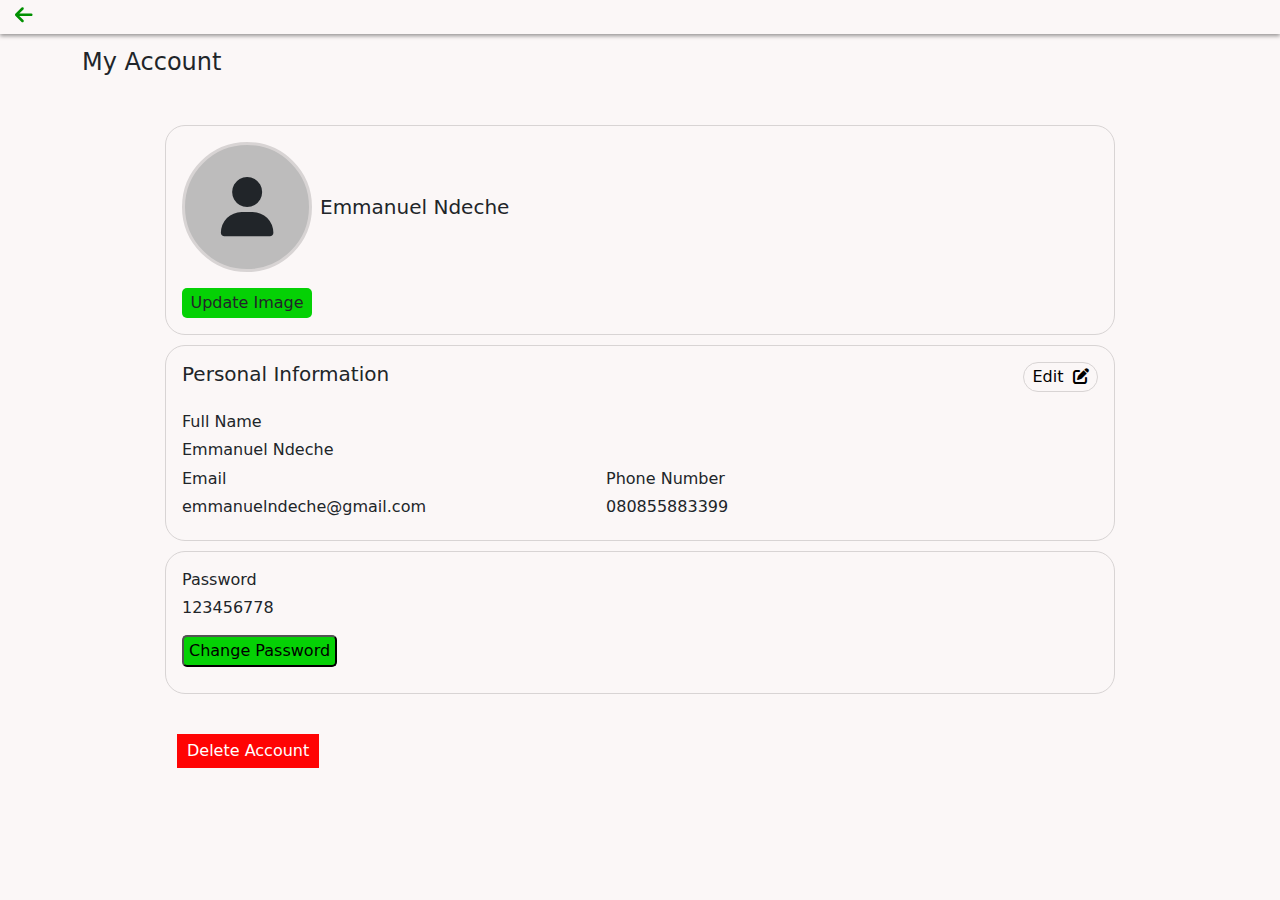
<file: account_page.html>
<!DOCTYPE html>
<html lang="en">
<head>
    <meta charset="UTF-8">
    <meta name="viewport" content="width=device-width, initial-scale=1.0">
    <title>Account</title>
    <!--<link rel="stylesheet" href="./asset/bootstrap-5.0.2/dist/css/bootstrap.css">-->
    <link rel="stylesheet" href="https://cdn.jsdelivr.net/npm/bootstrap@5.3.3/dist/css/bootstrap.min.css">
    <!--<link rel="stylesheet" href="./asset/fonts/css/all.min.css">-->
    <link rel="stylesheet" href="https://cdnjs.cloudflare.com/ajax/libs/font-awesome/6.6.0/css/all.min.css">
    <style>
        * {
            padding: 0;
            margin: 0;
            box-sizing: border-box;
        }
        body {
            background-color: rgb(251, 247, 247);
        }
        .account-nav {
            position: fixed;
            width: 100%;
            background-color: rgb(251, 247, 247);
            padding: 5px 0 5px 15px;
            box-shadow: 0 2px 4px rgb(0, 0, 0, .4);
        }
        .exit-acct {
            font-size: 20px;
            color: rgb(1, 144, 1);
            transition: transform 0.2s;
        }
        .exit-acct:hover {
            transform: translateX(-5px);
        }
        .icon {
            font-size: 60px;
            background-color: rgb(189, 188, 188);
            width: 130px;
            height: 130px;
            line-height: 100px;
            display: flex;
            justify-content: center;
            align-items: center;
            border-radius: 50%;
            border: 3px solid rgb(216, 212, 212);
            overflow: hidden;
        }
        .icon img {
            width: 100%;
            height: 100%;
            border-radius: 50%;
            object-fit: cover;
        }
        .edit {
            height: 30px;
            width: 75px;
            border-radius: 15px;
            border: 1px solid rgb(216, 212, 212);
            background-color: transparent;
        }
        .column {
            border: 1px solid rgb(216, 212, 212);
            border-radius: 20px;
            margin-bottom: 10px;
        }
        .update-img {
            background-color: rgb(5, 209, 5);
            padding: 3px 0;
            border-radius: 5px;
            font-weight: bol;
            display: block;
            width: 130px;
            text-align: center;
            cursor: pointer;
            transition: all 0.2s;
        }
        .update-img:hover {
            background-color: rgb(7, 235, 7);
        }
        .input-file {
            display: none;
        }
        .content {
            margin-top: -10px;
        }
        .gap {
            gap: 180px;
        }
        .password {
            background-color: rgb(5, 209, 5);
            padding: 2px 5px;
            margin: 10px 0;
            border-radius: 5px;
            transition: all 0.2s;
        }
        .password:hover {
            background-color: rgb(7, 235, 7);
        }
        .delete {
            background-color: rgb(255, 4, 4);
            border: none;
            margin: 30px 0;
            padding: 5px 10px;
            color: white;
        }

        /* Personal Information */
        .cover {
            position: absolute;
            top: 0;
            bottom: 0;
            left: 0;
            right: 0;
            height: 143vh;
            background-color: rgba(0, 0, 0, 0.5);
            display: flex;
            justify-content: center;
            align-items: center;
        }
        .display-pi {
            display: none;
        }
        .cover .form-container {
            width: 50%;
            background-color: white;
            padding: 15px;
            border-radius: 10px;
        }
        .form-control:focus {
            box-shadow: none;
            border: 1px solid rgb(3, 197, 3);
        }
        .save-btn {
            padding: 2px 15px;
            border: none;
            background-color: rgb(3, 197, 3);
            color: white;
            border-radius: 5px;
            transition: all 0.2s;
        }
        .save-btn:hover {
            background-color: rgb(4, 212, 4)
        }
        .cancel-btn {
            border: none;
            background-color: transparent;
            color: rgb(1, 171, 1);
            padding: 5px;
        }

        /* Change Password */
        .change-pass {
            width: 35%;
            margin-bottom: 15px;
        }
        .save-password {
            background-color: rgb(5, 209, 5);
            padding: 2px 5px;
            margin: 15px 0;
            border-radius: 5px;
            transition: all 0.2s;
        }
        .save-password:hover {
            background-color: rgb(7, 235, 7);
        }
        .display-password {
            display: none;
        }
        .cancel-password {
            background-color: transparent;
            padding: 2px 5px;
            margin: 10px 0;
            border: none;
            color: rgb(1, 165, 1);
        }

        /* Delete Account */
        .delete-cover {
            position: absolute;
            top: 0;
            bottom: 0;
            left: 0;
            right: 0;
            height: 143vh;
            background-color: rgba(0, 0, 0, 0.5);
            display: flex;
            justify-content: center;
            align-items: flex-end;
        }
        .delete-form-container {
            width: 50%;
            background-color: white;
            padding: 15px;
            border-radius: 10px;
            text-align: center;
            margin-bottom: 100px;
        }
        .delete-btns {
            display: flex;
            justify-content: flex-end;
            margin-top: 50px;
            gap: 10px;
        }
        .delete-btns button {
            padding: 3px 25px;
            border-radius: 3px;
        }
        .no-delete {
            border: 2px solid rgb(3, 180, 3);
            background-color: transparent;
            color: rgb(3, 171, 3);
        }
        .yes-delete {
            background-color: red;
            color: white;
            border: none;
            transition: all 0.2s;
        }
        .yes-delete:hover {
            background-color: rgb(252, 69, 69);
        }
        .display-delete {
            display: none;
        }
        

        @media (max-width:768px) {
            .gap {
                flex-direction: column;
                gap: 5px;
            }
        }
        @media (max-width: 425px) {
            .icon {
                font-size: 50px;
                width: 100px;
                height: 100px;
            }
            .name {
                font-size: 15px;
            }
        }
        @media (max-width: 345px) {
            .icon {
                font-size: 40px;
                width: 90px;
                height: 90px;
            }
        }
        /* Edit Pi */
        @media (max-width: 614px) {
            .cover .form-container {
                width: 80%;
            }
            .pi-head {
                font-size: 17px;
            }
        }
    </style>
</head>
<body>
    <nav class="account-nav">
        <a href="./listing.html"><i class="fa fa-arrow-left exit-acct"></i></a>
    </nav>
    <div class="container pt-5">
        <h4 class="mb-5">My Account</h4>
        <div class="row pb-5">
            <div class="col-md-10 offset-md-1 p-3 column">
                <div class="d-flex align-items-center">
                    <div class="icon">
                        <i class="fa fa-user"></i>
                    </div>
                    <h5 class="ms-2 mt-2 name">Emmanuel Ndeche</h5>
                </div>
    
                <label for="input-file" class="update-img mt-3">Update Image</label>
                <input type="file" name="input-file" id="input-file" accept="image/*" class="input-file">
            </div>

            <div class="col-md-10 offset-md-1 p-3 column">
                <div class="d-flex justify-content-between">
                    <h5 class="mb-4">Personal Information</h5>
                    <button class="edit" id="edit-pi">Edit <i class="fa fa-edit ms-1"></i></button>
                </div>

                <p>Full Name</p>
                <h6 class="content">Emmanuel Ndeche</h6>

                <div class="d-flex gap">
                    <div>
                        <p>Email</p>
                        <h6 class="content">emmanuelndeche@gmail.com</h6>
                    </div>
                    <div>
                        <p>Phone Number</p>
                        <h6 class="content">080855883399</h6>
                    </div>
                </div>
            </div>

            <div class="col-md-10 offset-md-1 p-3 column">
                <div class="change-pas">
                    <p>Password</p>
                    <h6 class="content">123456778</h6>
                    <button class="password">Change Password</button>
                </div>

                <div class="form-group change-pass display-password">
                    <p>Change Password</p>
                    <label for="password">Enter New Password</label>
                    <input type="text" name="password" id="password" class="form-control">
                    <button class="cancel-password">Cancel</button>
                    <button class="save-password">Save Password</button>
                </div>
            </div>

            <div class="col-md-10 offset-md-1">
                <button class="delete">Delete Account</button></Account>
            </div>
            
        </div>
    </div>

    <!-- Edit personal information -->
     <div class="cover display-pi">
        <div class="form-container">
            <h5 class="mb-3 pi-head">Edit Your Personal Information</h5>
            <form action="" class="form-group">
                <div>
                    <label for="fullname">Edit Your Full Name</label>
                    <input type="text" name="fullname" id="fullname" class="form-control mb-2">
                    <label for="email">Edit Your Email</label>
                    <input type="email" name="email" id="email" class="form-control mb-2">
                    <label for="Phone">Edit Phone Number</label>
                    <input type="number" name="Phone" id="Phone" class="form-control mb-2">
                </div>
                <div class="btn-container d-flex justify-content-end gap-3 mt-3">
                    <button class="cancel-btn">Cancel</button>
                    <button class="save-btn">Save</button>
                </div>
            </form>
        </div>
     </div>

     <!-- Delete Account -->
     <div class="delete-cover display-delete">
        <div class="delete-form-container">
            <h5 class="mb-3">Are You Sure You Want To Delete Your account</h5>
            <div class="delete-btns">
                <button class="no-delete">No</button>
                <button class="yes-delete">Yes</button>
            </div>
        </div>
     </div>

     <!-- Change Password -->
     <!--<div class="cover display-pi">
        <div class="form-container">
            <h5 class="mb-3 pi-head">Edit Your Personal Information</h5>
            <form action="" class="form-group">
                <div>
                    <label for="fullname">Edit Your Full Name</label>
                    <input type="text" name="fullname" id="fullname" class="form-control mb-2">
        
                </div>
                <div class="btn-container d-flex justify-content-end gap-3 mt-3">
                    <button class="cancel-btn">Cancel</button>
                    <button class="save-btn">Save</button>
                </div>
            </form>
        </div>
     </div>-->

    <script>
        //Display profile picture
        let profilePics = document.querySelector('.icon');
        let inputFile = document.querySelector('.input-file');

        inputFile.addEventListener('change',(event) => {
           // profilePics.src = URL.createObjectURL(inputFile.files[0])
           let file = event.target.files[0];
           if (file) {

            let reader = new FileReader();
            reader.onload = function(e) {
                let profilePics = document.querySelector('.icon');
                profilePics.innerHTML = `<img src="${e.target.result}" alt="user icon">`;
            }
            reader.readAsDataURL(file);
           }
        })

        // Edit personal information
        let editPi = document.getElementById('edit-pi');
        editPi.addEventListener('click',()=> {
            let cover = document.querySelector('.cover');
            cover.classList.remove('display-pi');
        })
        document.querySelector('.cancel-btn').addEventListener('click',()=> {
            cover.classList.add('diplay-pi');
        });

        //Change Password
        document.querySelector('.password').addEventListener('click',()=> {
            let changePass = document.querySelector('.change-pass');
            let changePas = document.querySelector('.change-pas')
            changePass.classList.remove('display-password')
            changePas.classList.add('display-password')
        })
        document.querySelector('.cancel-password').addEventListener('click',()=> {
            let changePass = document.querySelector('.change-pass');
            let changePas = document.querySelector('.change-pas');
            changePas.classList.remove('display-password')
            changePass.classList.add('display-password')
        })

        //Delete Account
        document.querySelector('.delete').addEventListener('click',()=> {
            let deleteCover = document.querySelector('.delete-cover');
            deleteCover.classList.remove('display-delete')
        })
        document.querySelector('.no-delete').addEventListener('click',()=> {
            let deleteCover = document.querySelector('.delete-cover');
            deleteCover.classList.add('display-delete')
        })

    </script>
</body>
</html>
</file>
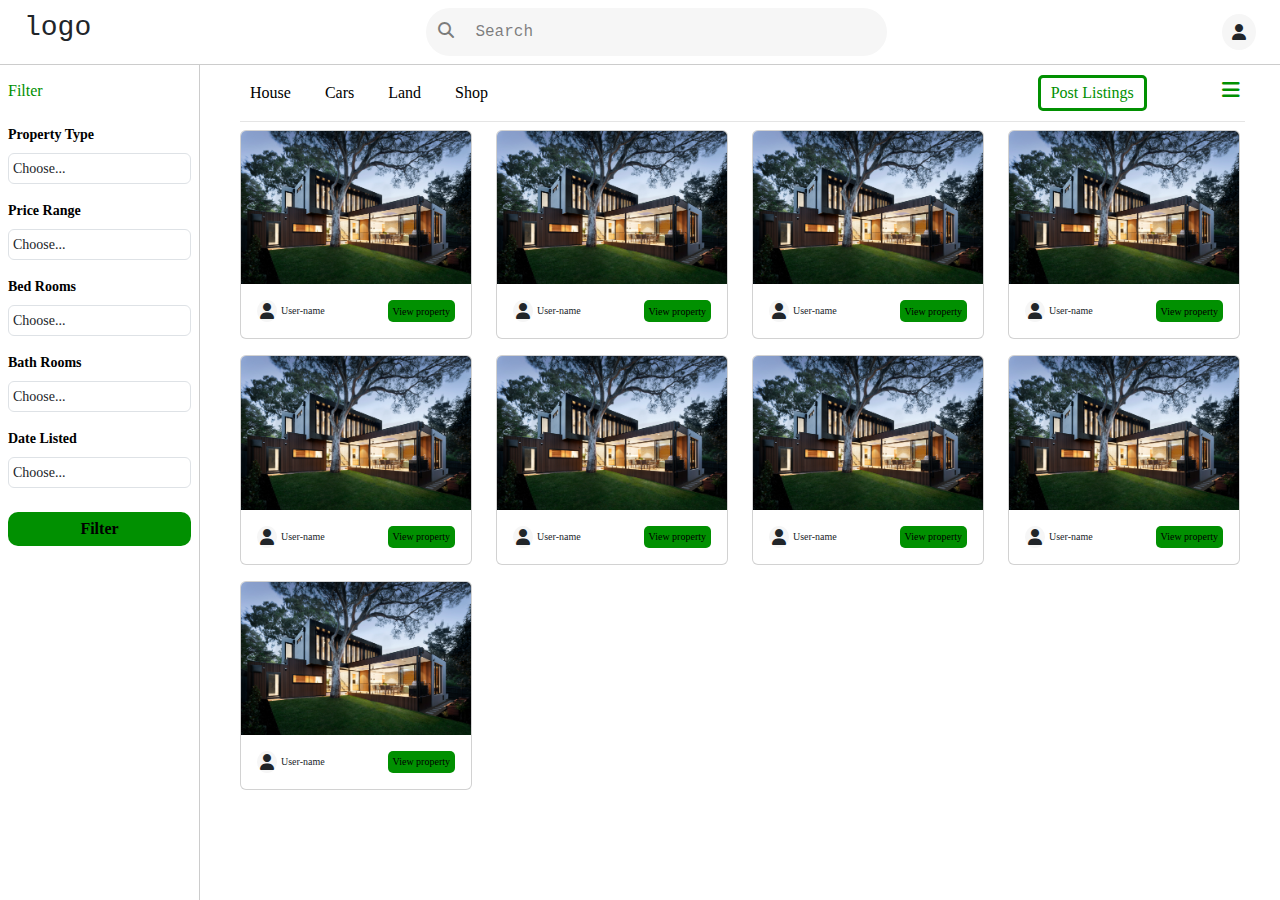
<file: listing.html>
<!DOCTYPE html>
<html lang="en">
<head>
    <meta charset="UTF-8">
    <meta http-equiv="X-UA-Compatible" content="IE=edge">
    <meta name="viewport" content="width=device-width, initial-scale=1.0">
    <title>Listing page</title>
    <!--<link rel="stylesheet" href="./asset/bootstrap-5.0.2/dist/css/bootstrap.min.css">-->
    <link rel="stylesheet" href="https://cdn.jsdelivr.net/npm/bootstrap@5.3.3/dist/css/bootstrap.min.css">
    <link rel="stylesheet" href="./asset/listing.css">
    <!--<link rel="stylesheet" href="./asset/fonts/css/all.min.css">-->
    <link rel="stylesheet" href="https://cdnjs.cloudflare.com/ajax/libs/font-awesome/6.6.0/css/all.min.css">
</head>
<body>
    <header>
        <nav class="px-4 py-2 d-flex justify-content-between align-items-center">
            <h3 class="logo">logo</h3>
            <form action="">
                <div class="search">
                    <i class="fa fa-search search-icon"></i>
                    <input class="search-input" type="search" name="search" placeholder="Search">
                </div>
            </form>
            <i class="fa fa-user nav-user-icon"></i>
        </nav>
    </header>
    <main>
        <!--Code for the filter section-->
        <div class="left-sidebar px-2">
            <i class="fa fa-times close-left-sidebar" style="display: none;"></i>
            <h6 class="mt-3" style="color: rgb(1, 144, 1);">Filter</h6>
            <form action="" class="mt-2">
                <div class="form-group">
                    <label for="propertyType" class="mb-2 mt-3">Property Type</label>
                    <select name="propertyType" id="propertyType" class="form-control select">
                        <option value="" selected>Choose...</option>
                        <option value="house">House</option>
                        <option value="cars">Cars</option>
                        <option value="land">Land</option>
                        <option value="shop">Shop</option>
                    </select>

                    <label for="priceRange" class="mb-2 mt-3">Price Range</label>
                    <select name="priceRange" id="priceRange" class="form-control select">
                        <option value="" selected>Choose...</option>
                        <option value="1 - 100">1 - 100</option>
                        <option value="101 - 200">101 - 200</option>
                        <option value="201 - 300">201 - 300</option>
                        <option value="301 - 400">301 - 400</option>
                        <option value="401 - 500">401 - 500</option>
                        <option value="500+">500+</option>
                    </select>

                    <label for="bedrooms" class="mb-2 mt-3">Bed Rooms</label>
                    <select name="bedrooms" id="bedrooms" class="form-control select">
                        <option value="" selected>Choose...</option>
                        <option value="1">1</option>
                        <option value="2">2</option>
                        <option value="3">3</option>
                        <option value="4">4</option>
                        <option value="5+">5+</option>
                    </select>

                    <label for="bathrooms" class="mb-2 mt-3">Bath Rooms</label>
                    <select name="bathrooms" id="bathrooms" class="form-control select">
                        <option value="" selected>Choose...</option>
                        <option value="1">1</option>
                        <option value="2">2</option>
                        <option value="3">3</option>
                        <option value="4">4</option>
                        <option value="5+">5+</option>
                    </select>

                    <label for="datelisted" class="mb-2 mt-3">Date Listed</label>
                    <select name="datelisted" id="datelisted" class="form-control select">
                        <option value="" selected>Choose...</option>
                        <option value="last24days">Last 24 hours</option>
                        <option value="last7days">Last 7 days</option>
                        <option value="last30days">Last 30 days</option>
                        <option value="anytime">Anytime</option>
                    </select>
                    <button class="mt-4 filter-submit" type="submit">Filter</button>
                </div>
                
            </form>
        </div>

        <!--Code for the right sidebar section-->
        <div class="right-sidebar">
            <i class="fa fa-times close-right-sidebar"></i>
            <ul>
                <li><a href="./account_page.html">Account</a></li>
                <li><a href="">My listings</a></li>
                <li><a href="">Notifications</a></li>
                <li><a href="">Log out</a></li>
            </ul>
        </div>

        <!--Code for the listing section-->
        <div class="container Listing-container">
            <div class="second-nav">
                <button class="filter-btn">Filter</button>
                <div class="listing-btn">
                    <button>House</button>
                    <button>Cars</button>
                    <button>Land</button>
                    <button>Shop</button>
                </div>
                <div class="d-flex">
                    <a class="post-listing" href="./post_listing.html">Post Listings</a>
                    <i class="fa fa-bars open-right-sidebar"></i>
                </div>
            </div>

            <div class="row com">
                <div class="col-md-4 col-lg-3 mb-3">
                    <div class="card">
                        <img src="./asset/images/a2.jpg" alt="house image" class="card-img-top">
                        <div class="card-body d-flex justify-content-between">
                            <div class="card-user d-flex align-items-center">
                                <i class="fa fa-user card-user-icon me-1"></i>
                                <h6 class="card-username">User-name</h6>
                            </div>
                            <button class="card-btn">View property</button>
                        </div>
                    </div>
                </div>

                <div class="col-md-4 col-lg-3 mb-3">
                    <div class="card">
                        <img src="./asset/images/a2.jpg" alt="house image" class="card-img-top">
                        <div class="card-body d-flex justify-content-between">
                            <div class="card-user d-flex align-items-center">
                                <i class="fa fa-user card-user-icon me-1"></i>
                                <h6 class="card-username">User-name</h6>
                            </div>
                            <button class="card-btn">View property</button>
                        </div>
                    </div>
                </div>

                <div class="col-md-4 col-lg-3 mb-3">
                    <div class="card">
                        <img src="./asset/images/a2.jpg" alt="house image" class="card-img-top">
                        <div class="card-body d-flex justify-content-between">
                            <div class="card-user d-flex align-items-center">
                                <i class="fa fa-user card-user-icon me-1"></i>
                                <h6 class="card-username">User-name</h6>
                            </div>
                            <button class="card-btn">View property</button>
                        </div>
                    </div>
                </div>

                <div class="col-md-4 col-lg-3 mb-3">
                    <div class="card">
                        <img src="./asset/images/a2.jpg" alt="house image" class="card-img-top">
                        <div class="card-body d-flex justify-content-between">
                            <div class="card-user d-flex align-items-center">
                                <i class="fa fa-user card-user-icon me-1"></i>
                                <h6 class="card-username">User-name</h6>
                            </div>
                            <button class="card-btn">View property</button>
                        </div>
                    </div>
                </div>

                <div class="col-md-4 col-lg-3 mb-3">
                    <div class="card">
                        <img src="./asset/images/a2.jpg" alt="house image" class="card-img-top">
                        <div class="card-body d-flex justify-content-between">
                            <div class="card-user d-flex align-items-center">
                                <i class="fa fa-user card-user-icon me-1"></i>
                                <h6 class="card-username">User-name</h6>
                            </div>
                            <button class="card-btn">View property</button>
                        </div>
                    </div>
                </div>

                <div class="col-md-4 col-lg-3 mb-3">
                    <div class="card">
                        <img src="./asset/images/a2.jpg" alt="house image" class="card-img-top">
                        <div class="card-body d-flex justify-content-between">
                            <div class="card-user d-flex align-items-center">
                                <i class="fa fa-user card-user-icon me-1"></i>
                                <h6 class="card-username">User-name</h6>
                            </div>
                            <button class="card-btn">View property</button>
                        </div>
                    </div>
                </div>

                <div class="col-md-4 col-lg-3 mb-3">
                    <div class="card">
                        <img src="./asset/images/a2.jpg" alt="house image" class="card-img-top">
                        <div class="card-body d-flex justify-content-between">
                            <div class="card-user d-flex align-items-center">
                                <i class="fa fa-user card-user-icon me-1"></i>
                                <h6 class="card-username">User-name</h6>
                            </div>
                            <button class="card-btn">View property</button>
                        </div>
                    </div>
                </div>

                <div class="col-md-4 col-lg-3 mb-3">
                    <div class="card">
                        <img src="./asset/images/a2.jpg" alt="house image" class="card-img-top">
                        <div class="card-body d-flex justify-content-between">
                            <div class="card-user d-flex align-items-center">
                                <i class="fa fa-user card-user-icon me-1"></i>
                                <h6 class="card-username">User-name</h6>
                            </div>
                            <button class="card-btn">View property</button>
                        </div>
                    </div>
                </div>

                <div class="col-md-4 col-lg-3 mb-3">
                    <div class="card">
                        <img src="./asset/images/a2.jpg" alt="house image" class="card-img-top">
                        <div class="card-body d-flex justify-content-between">
                            <div class="card-user d-flex align-items-center">
                                <i class="fa fa-user card-user-icon me-1"></i>
                                <h6 class="card-username">User-name</h6>
                            </div>
                            <button class="card-btn">View property</button>
                        </div>
                    </div>
                </div>
                
            </div>
        </div>
    </main>
    
    <script>
        let rightSideBar = document.querySelector('.right-sidebar');
        let openRightSideBar = document.querySelector('.open-right-sidebar');
        let closeRightSideBar = document.querySelector('.close-right-sidebar');

        /************* Right Sidebar **************/
        //Add a classList of right-extend to the element with the classList of rightSideBar when the btn is clicked
        openRightSideBar.addEventListener('click',() => {
            rightSideBar.classList.add('right-extend');
            openRightSideBar.style.display = 'none'
        })
        //removes a classList of right-extend from the element with the classList of rightSideBar when the btn is clicked
        closeRightSideBar.addEventListener('click',() => {
            rightSideBar.classList.remove('right-extend');
            openRightSideBar.style.display = 'block'
        })


        /************* left Sidebar **************/
        let filterBtn = document.querySelector('.filter-btn');
        let leftSideBar = document.querySelector('.left-sidebar');
        let closeLeftSideBar = document.querySelector('.close-left-sidebar');

        filterBtn.addEventListener('click',() => {
            leftSideBar.style.display = 'block';
            closeLeftSideBar.style.display = 'block';
        })

        closeLeftSideBar.addEventListener('click',() => {
            leftSideBar.style.display = 'none';
            closeLeftSideBar.style.display = 'none';
            //The codes below is displays the left sidebar when the screen has a min width of 991.5px
            function applyStyleToFilter(e) {
                if(e.matches) {
                    leftSideBar.style.display = 'block';
                } else {
                    leftSideBar.style.display = 'none';
                }
            }
            //create a media query list object
            const mediaQuery = window.matchMedia('(min-width:991.5px)');
            // Add listener to handle screen size change
            mediaQuery.addEventListener('change', applyStyleToFilter)
            applyStyleToFilter(mediaQuery);
        })

       
        
        
    </script>
</body>
</html>
</file>
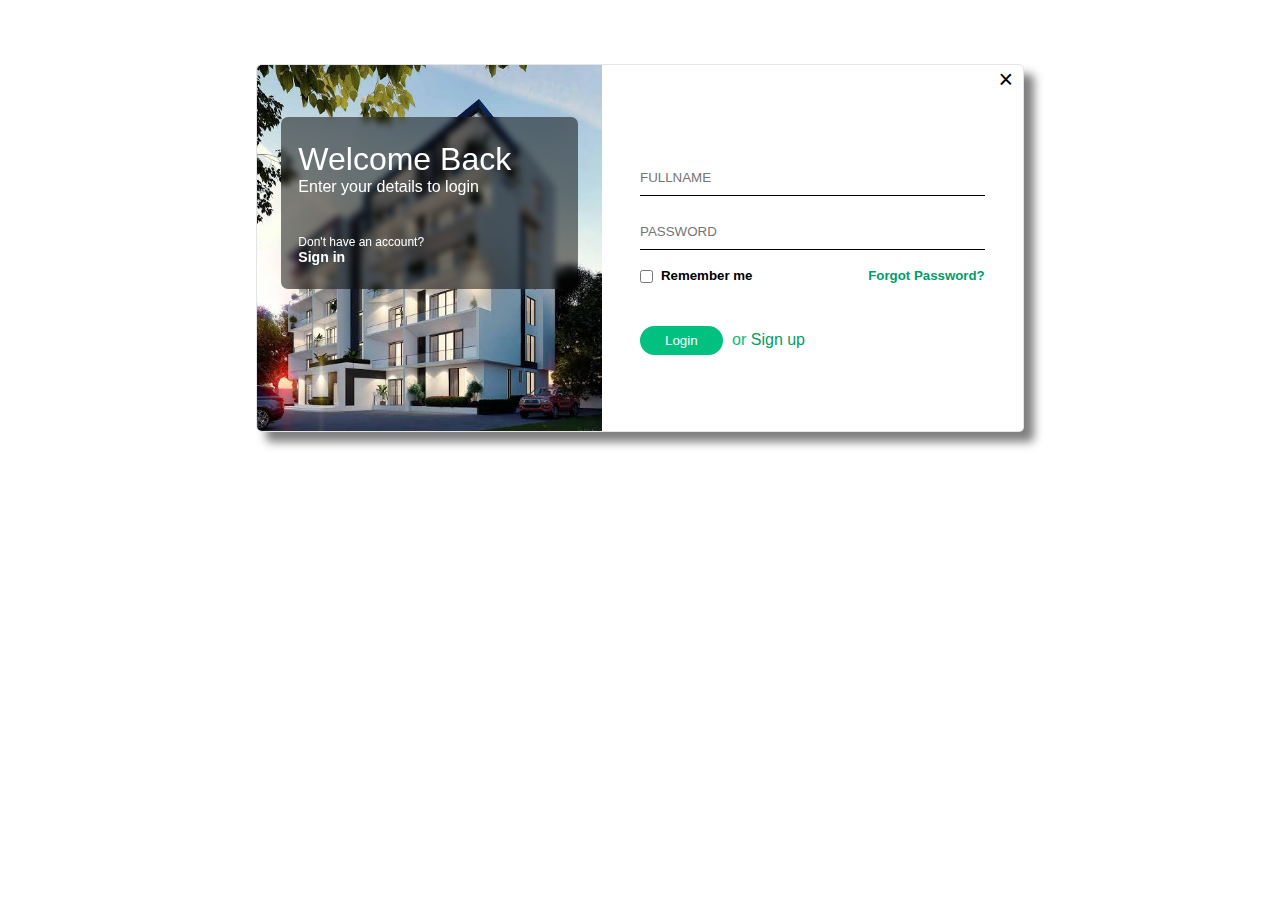
<file: login.html>
<!DOCTYPE html>
<html lang="en">
<head>
    <meta charset="UTF-8">
    <meta name="viewport" content="width=device-width, initial-scale=1.0">
    <title>Login page</title>
    <link rel="stylesheet" href="./asset/house.css">
    <style>
        .text_container {
            margin: 15% 7% 0 7%;
        }
        .div_flex {
            display: flex;
            justify-content: space-between;
        }
        .check_container {
            display: flex;
        }
        input {
            display: block;
            width: 100%;
            padding: 10px 0;
            margin: 18px 0;
            border: none;
            border-bottom: 1px solid black;
            outline: none;
        }
        input[type="checkbox"] {
            width: auto;
            display: inline;
            margin-right: 5px;
            margin-top: 2px;
        }
        a {
            text-decoration: none;
            color: rgb(2, 156, 105);
        }
        .remember {
            margin-left: 3px;
        }
        .login {
            background-color: rgb(1, 192, 128);
            color: white;
            padding: 7px 25px;
            border-radius: 15px;
            margin-right: 5px;
            border: none;
            cursor: pointer;
            transition: 0.3s;
        }
        .login:hover {
            background-color: rgb(69, 228, 175);
        }

        @media (max-width: 950px) {
            .sign_container {
                flex-direction: column;
            }
            .head_container {
                width: 100%;
                height: 220px;
            }
            .input_container {
                width: 100%;
            }
            .text_container {
               margin: 7% 12% 3% 12%;
               padding: 3%;
            }
            .text2 {
               margin-top: 5%;
            }
        }
        @media (max-width: 768px) {
            .sign_container {
                box-shadow: none;
            }
            .close_btn:hover {
                transform: scale(1);
            }
        }

        @media (max-width: 560px) {
            .sign_container {
                width: 90%;
            }
        }

        @media (max-width: 395px) {
            .sign_container {
                width: 100%;
            }
            .text_container {
               margin: 7% 7% 3% 7%;
               padding: 3%;
            }
        }
        
        @media (max-width: 280px) {
            .head_container {
                width: 100%;
                height: 170px;
            }
            h1 {
                font-size: 25px;
            }
            .text1 {
                font-size: 12px;
            }
            .text2 {
               font-size: 10px;
            }
            input::placeholder {
                font-size: 10px;
            }
            input[type="checkbox"] {
                width: 11px;
                height: 11px;
                margin-right: 2px;
            }
            .remember {
                font-size: 14px;
            }
            .forgot {
                font-size: 14px;
            }
            .signup {
                font-size: 13px;
            }
            .login {
                font-size: 13px;
            }
            .or {
                font-size: 12px;
            }
        }

    </style>
</head>
<body>
    <div class="sign_container">
        <a class="close_btn" href="./house.html">&times;</a>
        <div class="head_container">
            <div class="text_container">
                <h1 class="sign_h1">Welcome Back</h1>
                <p class="text1">Enter your details to login</p>
                <div class="text2">
                    <p>Don't have an account&quest;</p>
                    <h3>Sign in</h3>
                </div>
            </div>
        </div>
        <div class="input_container">
            <form action="./listing.html" method="get">
                <input type="text" name="fullname" placeholder="FULLNAME" required>
                <input type="password" name="password" placeholder="PASSWORD" required>
                <div class="div_flex">
                    <div class="check_container">
                        <input type="checkbox" name="checkbox" id="checkbox">
                        <label for="checkbox" class="remember"><h5>Remember me</h5></label><br>
                    </div>
                    <a href="#" class="forgot"><h5>Forgot Password&quest;</h5></a>
                </div>
                <div class="sign_btn">
                    <button type="submit" class="login">Login</button>
                    <!--<a class="login" href="">Login</a>-->
                    <span class="or">or</span>
                    <a class="signup" href="./signup.html">Sign up</a>
                </div>
            </form>
        </div>
    </div>
</body>
</html>
</file>
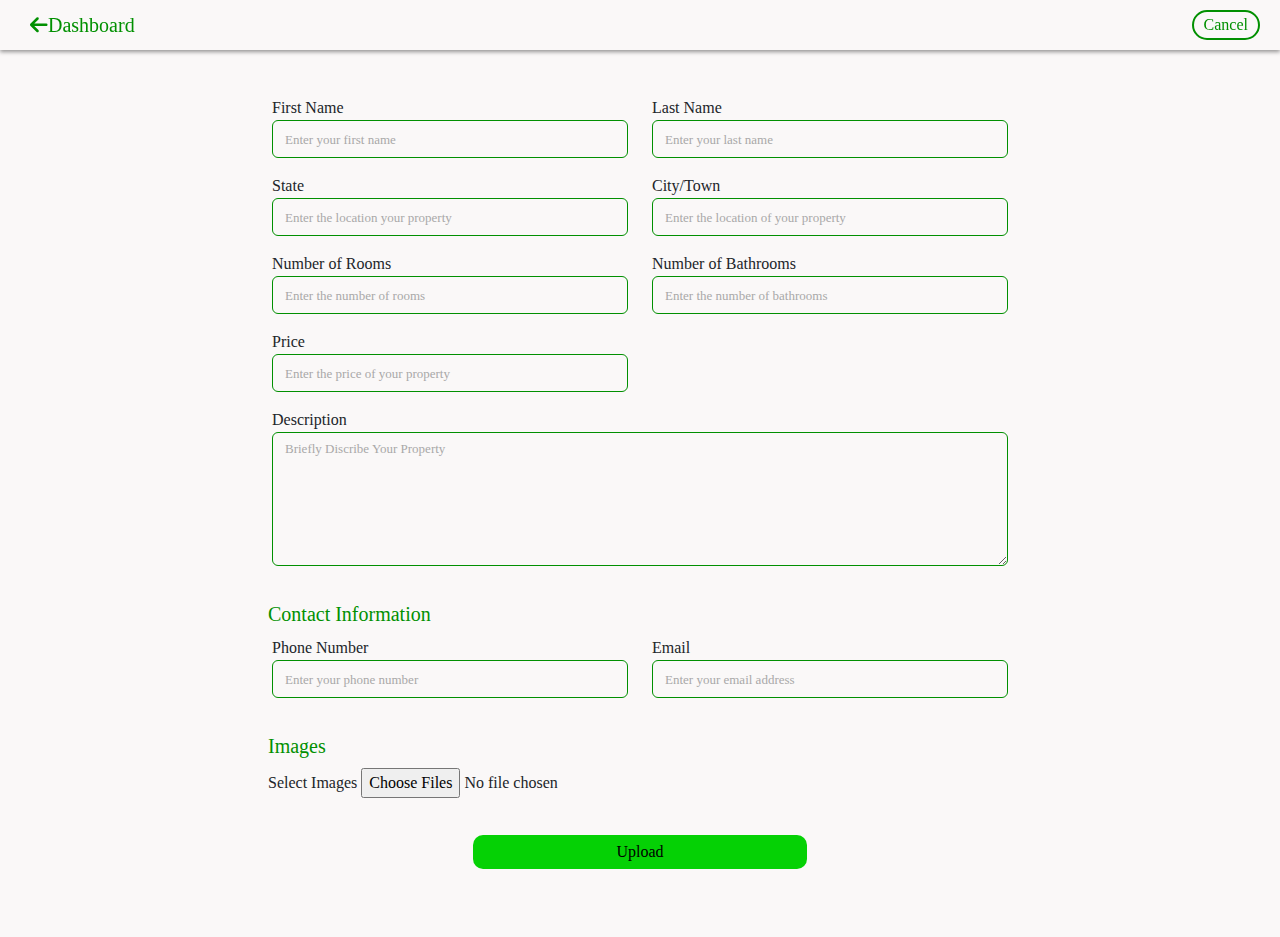
<file: post_listing.html>
<!DOCTYPE html>
<html lang="en">

<head>
    <meta charset="UTF-8">
    <meta name="viewport" content="width=device-width, initial-scale=1.0">
    <title>Post_Listing</title>
    <!--<link rel="stylesheet" href="./asset/bootstrap-5.0.2/dist/css/bootstrap.css">-->
    <link rel="stylesheet" href="https://cdn.jsdelivr.net/npm/bootstrap@5.3.3/dist/css/bootstrap.min.css">
    <!--<link rel="stylesheet" href="./asset/fonts/css/all.min.css">-->
    <link rel="stylesheet" href="https://cdnjs.cloudflare.com/ajax/libs/font-awesome/6.6.0/css/all.min.css">

    <style>
        * {
            padding: 0;
            margin: 0;
            box-sizing: border-box;
        }
        body {
            background-color: rgb(250, 248, 248);
            font-family: Cambria, Cochin, Georgia, Times, 'Times New Roman', serif;
        }

        nav {
            position: fixed;
            z-index: 100;
            width: 100%;
            padding: 5px 20px;
            box-shadow: 0 2px 4px rgb(0, 0, 0, .4);
            background-color: rgb(250, 248, 248);
        }

        .exist-page {
            color: rgb(1, 144, 1);
            cursor: pointer;
            font-size: 20px;
            padding: 5px 10px;
            transition: transform 0.2s;
            text-decoration: none;
        }

        .exist-page:hover {
            transform: translateX(-5px);
        }

        .cancel-btn {
            background-color: transparent;
            color: rgb(1, 144, 1);
            border: 2px solid rgb(1, 144, 1);
            border-radius: 20px;
            padding: 1px 10px;
        }

        .form-control {
            border: 1px solid rgb(1, 144, 1);
            background-color: transparent;
        }

        .form-control:focus {
            box-shadow: none;
            border: 1px solid rgb(1, 144, 1);
            background-color: rgb(245, 242, 242);
        }

        .form-control::placeholder {
            color: rgb(169, 168, 168);
            font-size: 13px;
        }

        .section {
            margin-top: 20px;
            margin-bottom: 10px;
            color: rgb(1, 144, 1);
        }

        .image-preview-container {
            display: flex;
            flex-wrap: wrap;
            margin-top: 10px;
        }

        .image-preview-item {
            position: relative;
            margin: 5px;
            border: 1px solid #ddd;
            padding: 5px;
            width: 150px;
            text-align: center;
        }

        .image-preview-item img {
            max-width: 100%;
            max-height: 100px;
            height: auto;
        }

        .caption-input {
            width: 100%;
            margin-top: 5px;
            padding: 0px 5px;
            font-size: 13px;
        }

        .btn-con {
            display: flex;
            justify-content: center;
            width: 100%;
        }

        .upload {
            border: none;
            background-color: rgb(5, 209, 5);
            margin: 20px;
            padding: 5px 25px;
            width: 30%;
            border-radius: 10px;
            transition: all 0.2s;
        }

        .upload:hover {
            background-color: rgb(7, 235, 7);
        }
        
    </style>
</head>

<body>
    <header>
        <nav class="d-flex justify-content-between align-items-center">
            <a class="exist-page" href="./listing.html"><i class="fa fa-arrow-left "></i>Dashboard</a>
            <button type="reset" class="cancel-btn">Cancel</button>
        </nav>
    </header>

    <div class="container pt-5 mb-5">
        <form action="" method="POST" class="pt-5 form" enctype="multipart/form-data">
            <div class="row">
                <div class="form-group col-md-4 offset-md-2 mb-3">
                    <label for="first-name">First Name</label>
                    <input type="text" class="form-control" name="first-name" id="first-name"
                        placeholder="Enter your first name" autocomplete="given-name" required>
                </div>
                <div class="form-group col-md-4 mb-3">
                    <label for="last-name">Last Name</label>
                    <input type="text" class="form-control" name="last-name" id="last-name"
                        placeholder="Enter your last name" autocomplete="family-name" required>
                </div>
            </div>

            <div class="row">
                <div class="form-group col-md-4 offset-md-2 mb-3">
                    <label for="state">State</label>
                    <input type="text" class="form-control" name="state" id="state"
                        placeholder="Enter the location your property" required>
                </div>
                <div class="form-group col-md-4 mb-3">
                    <label for="city/town">City/Town</label>
                    <input type="text" class="form-control" name="city/town" id="city/town"
                        placeholder="Enter the location of your property" required>
                </div>
            </div>

            <div class="row">
                <div class="form-group col-md-4 offset-md-2 mb-3">
                    <label for="rooms">Number of Rooms</label>
                    <input type="number" class="form-control" name="rooms" id="rooms"
                        placeholder="Enter the number of rooms" required>
                </div>
                <div class="form-group col-md-4 mb-3">
                    <label for="bathrooms">Number of Bathrooms</label>
                    <input type="number" class="form-control" name="bathrooms" id="bathrooms"
                        placeholder="Enter the number of bathrooms" required>
                </div>
            </div>

            <div class="row">
                <div class="form-group col-md-4 offset-md-2 mb-3">
                    <label for="price">Price</label>
                    <input type="number" class="form-control" name="price" id="price"
                        placeholder="Enter the price of your property" required>
                </div>
            </div>

            <div class="row">
                <div class="form-group col-md-8  offset-md-2 mb-3">
                    <label for="rooms">Description</label><br>
                    <textarea class="form-control" name="description" id="description" cols="" rows="5"
                        placeholder="Briefly Discribe Your Property"></textarea>
                </div>
            </div>

            <div class="col-md-4 offset-md-2">
                <h5 class="section">Contact Information</h5>
            </div>
            <div class="row">
                <div class="form-group col-md-4 offset-md-2 mb-3">
                    <label for="phone">Phone Number</label>
                    <input type="number" class="form-control" name="phone" id="phone"
                        placeholder="Enter your phone number" autocomplete="tel" required>
                </div>
                <div class="form-group col-md-4 mb-3">
                    <label for="email">Email</label>
                    <input type="email" class="form-control" name="email" id="email"
                        placeholder="Enter your email address" autocomplete="email" required>
                </div>
            </div>

            <div class="col-md-4 offset-md-2">
                <h5 class="section">Images</h5>
            </div>
            <div class="form-group col-md-4 mb-3 offset-md-2">
                <label for="imageInput" class="mb-1">Select Images</label>
                <input type="file" class="form-control-file" id="imageInput" name="images" accept="image/*" multiple>

            </div>
            <div class="form-group col-md-8 offset-md-2">
                <div class="image-preview-container" id="imagePreviewContainer"></div>
            </div>
            <div class="btn-con">
                <button class="upload" type="submit">Upload</button>
            </div>

        </form>
    </div>

    <script>
        //Cancel Button
        let form = document.querySelector('.form');
        let resetBtn = document.querySelector('.cancel-btn');

        resetBtn.addEventListener('click', () => {
            form.reset();
            imagePreviewContainer.innerHTML = '';
        })

        //Image preview
        const imageInput = document.getElementById('imageInput');
        const imagePreviewContainer = document.getElementById('imagePreviewContainer');

        imageInput.addEventListener('change', handleFileSelect);

        function handleFileSelect(event) {
            imagePreviewContainer.innerHTML = ''; // Clear previous previews

            const files = event.target.files;
            for (let i = 0; i < files.length; i++) {
                const file = files[i];
                if (!file.type.startsWith('image/')) {
                    continue;
                }

                const reader = new FileReader();
                reader.onload = function (event) {
                    const imageUrl = event.target.result;
                    const imagePreviewItem = document.createElement('div');
                    imagePreviewItem.classList.add('image-preview-item');

                    const image = new Image();
                    image.src = imageUrl;
                    imagePreviewItem.appendChild(image);

                    const captionInput = document.createElement('input');
                    captionInput.type = 'text';
                    captionInput.classList.add('caption-input');
                    captionInput.placeholder = 'Enter caption...';
                    imagePreviewItem.appendChild(captionInput);

                    imagePreviewContainer.appendChild(imagePreviewItem);
                };
                reader.readAsDataURL(file);
            }
        }



        //Posting form data to the server
        document.querySelector('.form').addEventListener('submit', async function (event) {
            event.preventDefault(); // Prevent the default form submission

            const form = event.target;
            const formData = new FormData(form); // Create a FormData object from the form

            try {
                // Send the form data to the server using fetch
                const response = await fetch('https://reqres.in/api/users', {
                    method: 'POST',
                    headers: {
                        'Content-Type': 'multipart/form-data'
                    },
                    body: formData
                });

                // Check if the response is ok (status in the range 200-299)
                if (!response.ok) {
                    throw new Error('Network response was not ok');
                }

                // Parse the JSON response body
                const result = await response.json();
                console.log('Success:', result); // Log the parsed JSON response

                // Accessing and using the parsed JSON data
                /*if (result.success) {
                    console.log(result.message); // e.g., "Image uploaded successfully"
                    console.log(result.data.imageUrl); // e.g., "https://example.com/uploads/image.jpg"
                }*/
            } catch (error) {
                console.error('Error:', error);
            }
        });

    </script>
</body>

</html>
</file>
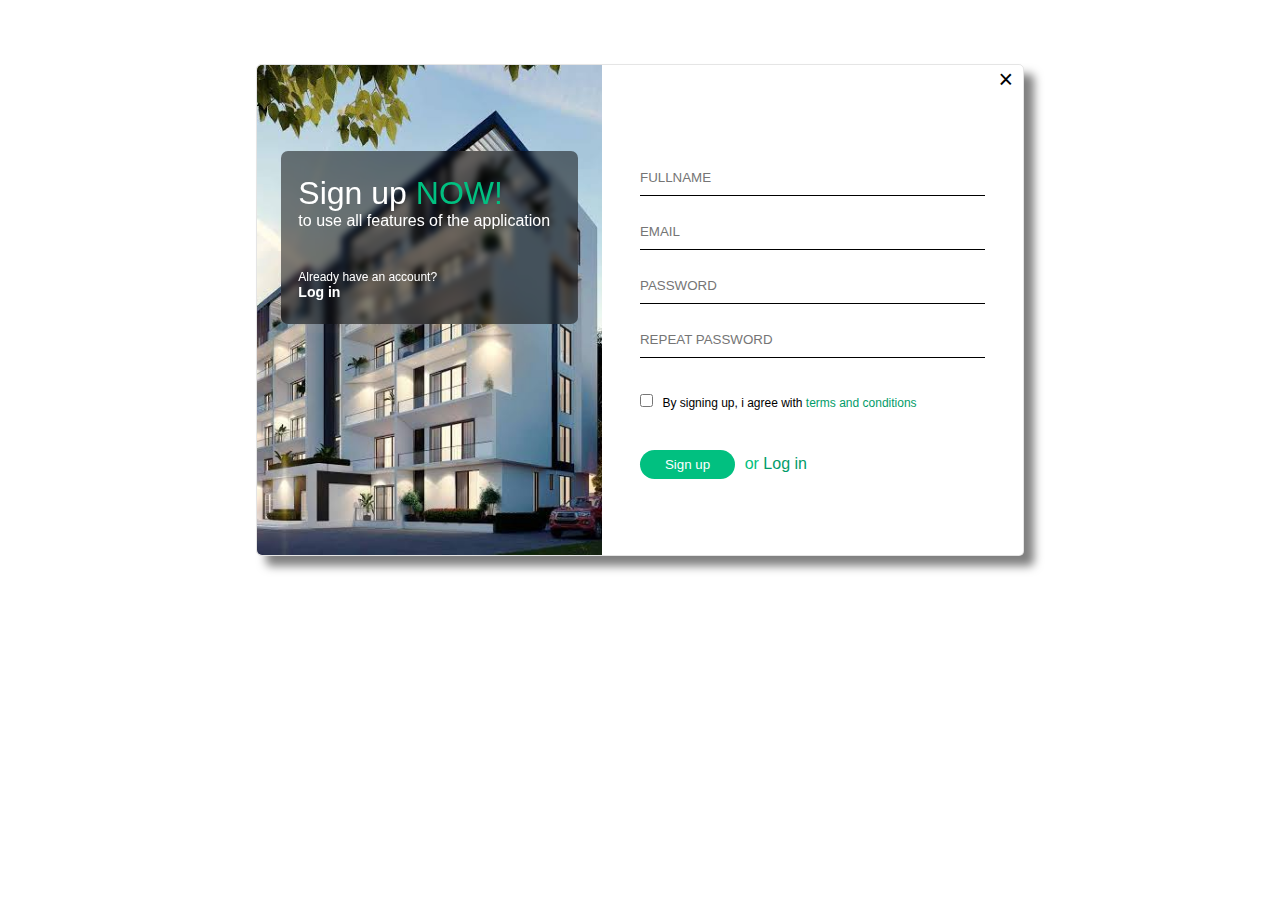
<file: signup.html>
<!DOCTYPE html>
<html lang="en">

<head>
    <meta charset="UTF-8">
    <meta name="viewport" content="width=device-width, initial-scale=1.0">
    <title>Signup</title>
    <link rel="stylesheet" href="./asset/house.css">
    <style>
        input {
            display: block;
            width: 100%;
            padding: 10px 0;
            margin: 18px 0;
            border: none;
            border-bottom: 1px solid black;
            outline: none;
        }
        input[type="checkbox"] {
            width: auto;
            display: inline;
            margin-right: 5px;
        }
        a {
            text-decoration: none;
            color: rgb(2, 156, 105);
        }
        .term {
            font-size: 12px;
        }
        .signup {
            background-color: rgb(1, 192, 128);
            color: white;
            padding: 7px 25px;
            border-radius: 15px;
            margin-right: 5px;
            transition: 0.3s;
            cursor: pointer;
            border: none;
        }
        .signup:hover {
            background-color: rgb(69, 228, 175);
        }

        @media (max-width: 950px) {
            .sign_container {
                flex-direction: column;
            }
            .head_container {
                width: 100%;
                height: 220px;
            }
            .input_container {
                width: 100%;
            }
            .text_container {
                margin: 7% 12% 3% 12%;
                padding: 3%;
            }
            .text2 {
                margin-top: 5%;
            }
            .close_btn {
                color: black;
            }
        }
        @media (max-width: 768px) {
            .sign_container {
                box-shadow: none;
            }
            .close_btn:hover {
                transform: scale(1);
            }
        }

        @media (max-width: 560px) {
            .sign_container {
                width: 90%;
            }
        }

        @media (max-width: 560px) {
            .sign_container {
                width: 90%;
            }
        }

        @media (max-width: 395px) {
            .sign_container {
                width: 100%;
            }
            .text_container {
                margin: 7% 7% 3% 7%;
                padding: 3%;
            }
        }

        @media (max-width: 300px) {
            .head_container {
                width: 100%;
                height: 190px;
            }
            .text1 {
                font-size: 12px;
            }
            .text2 {
                font-size: 10px;
            }
            .term {
                font-size: 10px;
            }
            .signup {
                font-size: 12px;
            }
            .login {
                font-size: 12px;
            }
            .or {
                font-size: 10px;
            }
            input[type="checkbox"] {
                width: 10px;
                height: 10px;
                margin-right: 2px;
            }
            input::placeholder {
                font-size: 10px;
            }
            .close_btn {
                color: black;
                top: -3px;
                right: 5px;
                font-size: 25px;
            }
        }
    </style>
</head>

<body>
    <div class="sign_container">
        <a class="close_btn" href="./house.html">&times;</a>
        <div class="head_container">
            <div class="text_container">
                <h1 class="sign_h1">Sign up <span>NOW!</span></h1>
                <p class="text1">to use all features of the application</p>
                <div class="text2">
                    <p>Already have an account&quest;</p>
                    <h3>Log in</h3>
                </div>
            </div>
        </div>
        <div class="input_container">
            <form action="./account_page.html" method="get" id="signup_form">
                <input type="text" name="fullname" placeholder="FULLNAME" id="full_name" autocomplete="name" required>
                <input type="email" name="email" placeholder="EMAIL" id="email" autocomplete="email" required>
                <input type="password" name="password" placeholder="PASSWORD" id="password" autocomplete="new-password" required>
                <input type="password" name="password" placeholder="REPEAT PASSWORD">
                <input type="checkbox" name="checkbox" id="checkbox" >
                <label for="checkbox" class="term">By signing up, i agree with <a href="#">terms and conditions</a></label><br>
                <div class="sign_btn">
                    <button type="submit" class="signup">Sign up</button>
                   <!-- <a class="signup" href="#">Sign up</a>-->
                    <span class="or">or</span>
                    <a class="login" href="./login.html">Log in</a>
                </div>
            </form>
        </div>
    </div>

    <script>
        let signupForm = document.getElementById('signup_form');
        signupForm.addEventListener('submit', event => {
            let fullName = document.getElementById('full_name').value;
            let email = document.getElementById('email').value;
            let password = document.getElementById('password').value;
            let terms = document.getElementById('checkbox').checked;

            if(!fullName || !email || !password || !terms) {
              event.preventDefault();
              alert('Please fill in all required fields.')
            }
            if (!validEmail(email)) {
                event.preventDefault();
                alert('Please enter a valid email address.');
                return;
            }
        })
        function validEmail(email) {
            const re = /^[a-zA-Z0-9_.+-]+@[a-zA-Z0-9-]+\.[a-zA-Z0-9-.]+$/;
            return re.test(String(email).toLowerCase());
        }
    </script>
</body>

</html>
</file>
<file: asset/listing.css>
* {
    padding: 0;
    margin: 0;
    box-sizing: border-box;
}

body {
    font-family: Cambria, Cochin, Georgia, Times, 'Times New Roman', serif;
}

/**** Upper navbar section *****/
nav {
    border-bottom: 1px solid rgba(0, 0, 0, 0.2);
    background-color: white;
    position: fixed;
    width: 100%;
    z-index: 100;
    top: 0;
    left: 0;
    right: 0;
    font-family: 'Courier New', Courier, monospace;
}

.search {
    padding: 12px;
    border-radius: 28px;
    background: rgb(246, 246, 246);
    transition: box-shadow 0.25s;
}

.search:focus-within {
    box-shadow: 0 0 2px rgba(0, 0, 0, 0.75);
}

.search-input {
    margin-left: 12px;
    outline: none;
    border: none;
    background: transparent;
    width: 400px;
}

.search-input::placeholder,
.search-icon {
    color: rgba(0, 0, 0, 0.5);
}

.nav-user-icon {
    background: rgb(246, 246, 246);
    padding: 10px;
    border-radius: 50%;
}

/**** Lower navbar section *****/
.second-nav {
    position: fixed;
    top: 65px;
    width: 78.5%;
    display: flex;
    justify-content: space-between;
    align-items: center;
    padding: 10px 0;
    background-color: white;
    border-bottom: 1px solid rgba(0, 0, 0, 0.1);
    z-index: 100;
}

.listing-btn button {
    padding: 5px 10px;
    margin-right: 10px;
    border: none;
    background: none;
    transition: all 0.2s;
}

.listing-btn button:hover {
    color: rgb(45, 103, 58);
}

.post-listing {
    text-decoration: none;
    padding: 3px 10px;
    margin-right: 70px;
    border-radius: 5px;
    background: none;
    border: 3px solid rgb(1, 144, 1);
    color: rgb(1, 144, 1);
    transition: all 0.2s;
}

.post-listing:hover {
    border: 3px solid rgb(2, 177, 2);
    color: rgb(2, 177, 2);
}

/**** Listing section *****/
.Listing-container {
    padding-top: 130px;
    position: relative;
    width: 80%;
    right: -100px;
}

.card-user-icon {
    background: rgb(246, 246, 246);
    padding: 3px;
    border-radius: 50%;
}

.card-btn {
    font-size: 10px;
    padding: 0 5px;
    border-radius: 5px;
    border: none;
    background-color: rgb(1, 144, 1);
    transition: all 0.25s;
}

.card-btn:hover {
    background-color: rgb(2, 177, 2);
}

.card-username {
    font-size: 10px;
    margin-bottom: 0;
}

.card {
    transition: transform 0.2s;
}

.card:hover {
    transform: scale(1.01);
}

/**** left sidebar section *****/
.left-sidebar {
    width: 200px;
    height: 100vh;
    position: fixed;
    z-index: 200;
    background-color: white;
    top: 65px;
    left: 0;
    bottom: 0;
    border-right: 1px solid rgba(0, 0, 0, 0.2);
    /*box-shadow: 5px 0 5px -5px rgba(0, 0, 0, 0.5);*/
}

.filter-btn {
    padding: 3px 10px;
    border: none;
    background: rgb(3, 236, 3);
    border-radius: 5px;
    transition: all 0.2s;
    display: none;
}

.filter-btn:hover {
    background-color: rgb(32, 255, 32);
}

.close-left-sidebar {
    padding: 5px;
    left: 170px;
    font-size: 20px;
    display: none;
}

.select {
    padding: 4px;
    font-size: 14px;
}

.select:focus {
    box-shadow: none;
    border: 1px solid black;
}

.form-group label {
    font-weight: bold;
    color: black;
    font-size: 14px;
}

.filter-submit {
    width: 100%;
    padding: 5px 10px;
    border-radius: 10px;
    border: none;
    background-color: rgb(1, 144, 1);
    font-weight: bold;
}

.filter-btn:hover {
    background: rgb(2, 177, 2);
}

/**** right sidebar section *****/
.open-right-sidebar {
    cursor: pointer;
    font-size: 20px;
    color: rgb(1, 144, 1);
    padding: 5px 5px;
    transition: transform 0.2s;
}

.open-right-sidebar:hover {
    transform: scale(1.1);
}

.right-sidebar {
    position: fixed;
    top: 65px;
    width: 0;
    right: 0;
    bottom: 0;
    height: 100vh;
    z-index: 102;
    padding-top: 30px;
    background-color: rgba(255, 255, 255, 0.7);
    backdrop-filter: blur(10px);
    box-shadow: 0px 5px 15px -5px rgba(0, 0, 0, 0.1);
    transition: all 0.5s;
}

.right-extend {
    width: 250px;
}

.right-sidebar ul {
    padding: 25px 0;
}

.right-sidebar ul li {
    list-style: none;
    margin-bottom: 7px;
    padding: 10px 20px;
    cursor: pointer;
    transition: all 0.2s;
}

.right-sidebar ul li:hover {
    background-color: #f0f0f0;
    border-left: 3px solid white;
}

.right-sidebar ul li a {
    text-decoration: none;
    color: black;
}

.close-right-sidebar {
    position: fixed;
    top: 10px;
    left: 10px;
    font-size: 20px;
    cursor: pointer;
    padding: 5px 5px;
    color: rgb(1, 144, 1);
    transition: transform 0.2s;
}

.close-right-sidebar:hover {
    transform: scale(1.1);
}

@media (max-width:1120px) {
    .left-sidebar {
        width: 170px;
    }

    .Listing-container {
        width: 83%;
        right: -80px;
    }

    .second-nav {
        width: 81%;
    }
}

@media (max-width:1050px) {
    .left-sidebar {
        width: 150px;
    }

    .Listing-container {
        width: 85%;
        right: -75px;
    }

    .second-nav {
        width: 83%;
    }
}

@media (max-width:991.5px) {
    .left-sidebar {
        display: none;
        width: 200px;
    }

    .Listing-container {
        width: 100%;
        right: 0;
    }

    .second-nav {
        width: 97%;
        left: 9px;
    }

    .filter-btn {
        display: block;
    }
}

@media (max-width:605px) {
    .search-input {
        width: 300px;
    }

    .post-listing {
        margin-right: 10px;
    }

    .left-sidebar {
        width: 60%;
    }

    .right-extend {
        width: 80%;
    }

    .filter-btn {
        position: fixed;
        top: 115px;
        border: 1px solid black;
    }
}

@media (max-width:500px) {
    .search-input {
        width: 200px;
    }

    .listing-btn button {
        padding: 0px 5px;
    }

    .post-listing {
        padding: 1px 7px;
    }
}

@media (max-width:400px) {
    .logo {
        font-size: 17px;
        margin-left: -15px;
    }

    .nav-user-icon {
        padding: 7px;
        margin-right: -15px;
    }

    .search {
        padding: 7px;
    }

    .second-nav {
        top: 54.8px;
    }

    .listing-btn button {
        font-size: 13px;
    }

    .filter-btn {
        top: 100px;
        padding: 1px 5px;
    }

    .post-listing {
        margin-right: 4px;
        font-size: 13px;
    }

    .open-right-sidebar {
        font-size: 14px;
    }
}

@media (max-width:350px) {
    .search-input {
        width: 150px;
    }
    .logo {
        font-size: 15px;
    }
    .post-listing {
        display: flex;
        justify-content: center;
        font-size: 11px;
        border: 2px solid rgb(1, 144, 1);
        padding: -7px 7px;
    }
}
</file>
<file: asset/house.css>
* {
    margin: 0;
    padding: 0;
    box-sizing: border-box;
}
body {
    font-family: Cambria, Cochin, Georgia, Times, 'Times New Roman', serif;
}
/* ******Sign-up and Login ******* */
.sign_container {
    position: relative;
    display: flex;
    width: 60%;
    margin: 5% auto;
    box-shadow: 10px 10px 10px 0 rgba(0, 0, 0, 0.5);
    border: 1px solid rgba(0, 0, 0, 0.1);
    border-radius: 5px;
    font-family: 'Gill Sans', 'Gill Sans MT', Calibri, 'Trebuchet MS', sans-serif;
}
.head_container {
    width: 45%;
    border-top-left-radius: 5px;
    border-bottom-left-radius: 5px;
    background-image: url("./images/images\ \(6\).jpeg");
    background-position: center;
    background-size: cover;
    background-repeat: no-repeat;
}
.text_container {
    text-align: left;
    margin: 25% 7% 0 7%;
    background-color: rgba(0, 0, 0, 0.5);
    padding: 7% 5%;
    color: white;
    backdrop-filter: blur(3px);
    border-radius: 7px;
}
.sign_h1 {
    font-weight: 300;
}
.text2 {
    margin-top: 15%;
    font-size: 12px;
}
.input_container {
    width: 55%;
    padding: 10% 5% 10% 5%;
}

.close_btn {
    position: absolute;
    top: 0;
    right: 10px;
    font-size: 25px;
    color: black;
    transition: 0.3s ease-in-out;
}
.close_btn:hover {
    transform: scale(1.5);
    transition: 0.3s ease-in-out;
}

.sign_btn {
    margin-top: 25px;
}
span {
     color: rgb(1, 192, 128);
}

/******** Portfolio page *********/
html {
    scroll-behavior: smooth;
}
/* Hero section */
.start {
    background-color: rgb(2, 100, 2);
    padding: 10px 20px;
    border-radius: 20px;
    font-family: Cambria, Cochin, Georgia, Times, 'Times New Roman', serif;
    transition: 0.3s;
}
.start:hover {
    background-color: rgb(2, 141, 2);
}
.hero_text {
    color: rgb(231, 231, 231);
    font-family: Cambria, Cochin, Georgia, Times, 'Times New Roman', serif;
}
.hero_h1 {
    font-size: 45px;
    font-weight: bold;
    font-family: Cambria, Cochin, Georgia, Times, 'Times New Roman', serif;
}

/* About page */
.about {
    background-color: rgb(230, 229, 229);
}
.sub_tittle {
    color: rgb(2, 100, 2);
}
.about_side_text {
    background-color: rgb(248, 243, 243);
    border-radius: 7px;
}
.about_btn_style {
    background-color: rgb(28, 184, 28);
    width: 33.4%;
    padding: 10px 0;
    border: none;
    font-weight: bold;
    margin-right: -5px;
    transition: 0.2s;
}
.about_btn_border_left {
    border-top-left-radius: 7px;
}
.about_btn_border_right {
    border-top-right-radius: 7px;
}
.about_btn_style:hover {
    background-color: rgb(2, 141, 2);
}
.about_btn_style.active {
    background-color: rgb(248, 243, 243);
}
.about_content {
    display: none;
}
.about_content.active {
    display: block;
}

/* About page gallery */
.cover{
    width: 100%;
    display: flex;
    flex-direction: row;
    align-items: center;
}
.gallery{
    width: 100%;
}
.gallery_container {
    width: 86%;
    height: 200px;
    margin: 0 auto;
    display: flex;
    align-items: center;
    position: relative;
}
.gallery_item {
    height: 110px;
    position: absolute;
    transition: all 0.3s ease-in-out;
    width: 40%;
    border-radius: 15px;
    background-size: contain;
    opacity: 0;
    z-index: 0;
}
.gallery_item1 {
    left: 15%;
    opacity: .4;
    transform: translateX(-50%);
}
.gallery_item2, .gallery_item4 {
    opacity: 0.8;
    z-index: 1;
    height: 150px;
    width: 50%;
}
.gallery_item2 {
    left: 30%;
    transform: translateX(-50%);
}
.gallery_item3 {
    box-shadow: -2px 5px 33px 6px rgba(0, 0, 0,0.35);
    height: 190px;
    opacity: 1;
    left: 50%;
    transform: translateX(-50%);
    width: 60%;
    z-index: 2;
}
.gallery_item3:hover {
    width: 90%;
    height: 250px;
}
.gallery_item4 {
    left: 70%;
    transform: translateX(-50%);
}
.gallery_item5{
    left: 85%;
    opacity: .4;
    transform: translateX(-50%);
}
.gallery_controls {
    display: flex;
    justify-content: center;
    margin: 10px 0;
    height: 100px;
}
.gallery_controls button{
    background-color: transparent;
    color: rgb(2, 100, 2);
    border: 0;
    cursor: pointer;
    font-size: 30px;
    margin: 0 50px;
    padding: 0 12px;
    text-transform: capitalize;
}
.gallery_controls_button:focus {
    outline: none;
}
.gallery_controlsprevious {
    position: relative;
}
.gallery_controlsprevious::before {
    border: solid rgb(2, 100, 2);
    border-width: 0 5px 5px 0;
    content: " ";
    display: inline-block;
    height: 5px;
    left: -30px;
    padding: 10px;
    position: absolute;
    top: 25%;
    transform: rotate(135deg) translateY(-50%);
    transition: left 0.15s ease-in-out;
    width: 5px;
}
.gallery_controlsprevious:hover::before {
    left: -40px;
}
.gallery_controlsnext {
    position: relative;
}
.gallery_controlsnext::before {
    border: solid rgb(2, 100, 2);
    border-width: 0 5px 5px 0;
    content: "";
    display: inline-block;
    height: 5px;
    right: -30px;
    padding: 10px;
    position: absolute;
    top: 45px;
    transform: rotate(-45deg) translateY(-50%);
    transition: right 0.15s ease-in-out;
    width: 5px;
}
.gallery_controlsnext:hover::before {
    right: -40px;
}
.gallery_nav {
    bottom: -15px;
    display: flex;
    justify-content: center;
    list-style: none;
    padding: 0;
    position: absolute;
    width: 100%;
}
.gallery_nav li {
    background: rgb(205, 204, 204);
    border-radius: 50%;
    height: 10px;
    margin: 0 16px;
    width: 10px;
}
.gallery_nav li.gallery_item_selected {
    background: rgb(85, 85, 85);
}

/* Service section */
.service_text {
    background-color: rgb(230, 229, 229);
    padding: 15px;
    min-height: 250px;
    border-radius: 20px;
}

/* Contact us section */
.contact {
    background-color: rgb(230, 229, 229);
}
.contact_input {
    border: none;
}
.contact_input:focus {
    box-shadow: none;
}
.contact_img_background {
    background: linear-gradient(rgba(0,0,0,0.2), rgba(0,0,0,0.2)), url("./images/pexels1.jpg");
    position: relative;
    background-position: center;
    background-size: cover;
    background-repeat: no-repeat;
    border-radius: 10px;
    height: 400px;
}
.contact_text {
    color: rgb(250, 250, 250);
    position: absolute;
    bottom: 0;
    left: 5%;
    overflow-wrap: break-word;
}
.contact_btn {
    background-color: rgb(2, 100, 2);
    padding: 10px 25px;
    border-radius: 10px;
    transition: 0.3s;
}
.contact_btn:hover {
    background-color: rgb(2, 141, 2);
}

/* Footer Styling */
footer {
    background-color: rgb(2, 120, 2);
    color: rgb(224, 224, 224)
}
.footer_link {
    color: rgb(224, 224, 224);
    margin-left: -15px;
}
.footer_list>li {
    list-style: none;
    line-height: 30px;
}
.footer_wrap {
    overflow-wrap: break-word;
}
.copyright {
    font-size: 12px;
}

/* Reveal on scroll */
.reveal {
    position: relative;
    transform: translateY(150px);
    opacity: 0;
    transition: all 2s ease;
}
.reveal.active {
    transform: translateY(0px);
    opacity: 1;
}

@media (max-width:992px) and (min-width:768px) {
    .gallery_item3 {
        width: 75%;
        height: 150px;
    }
    .gallery_item2,.gallery_item4 {
        height: 120px;
        width: 60%;
    }
    .gallery_item1,.gallery_item5 {
        height: 100px;
        width: 50%;
    }
    .gallery_controls button{
        margin: 0 35px;
    }
    .gallery_item3:hover {
        width: 100%;
    }

    .service_text {
        min-height: 400px;
    }
    
}
@media (max-width:993px) {
    .about_btn_style {
        width: 33.4%;
        padding: 10px 0;
        font-weight: bold;
        margin-right: -5px;
        font-size: 12px;
    }
}
@media (max-width:768px) {
    .gallery_controls button{
        font-size: 15px;
        margin-top: -17px;
    }
    .gallery_item3:hover {
        width: 60%;
        height: 190px;
    }
    body {
        font-size: 13px;
    }
}

@media (max-width:420px) {
    .hero_h1 {
        font-size: 30px;
    }
    .gallery_item3 {
        width: 75%;
        height: 150px;
    }
    .gallery_item3:hover {
        width: 75%;
        height: 150px;
    }
    .gallery_item2,.gallery_item4 {
        height: 120px;
        width: 60%;
    }
    .gallery_item1,.gallery_item5 {
        height: 100px;
        width: 50%;
    }
    .gallery_controls button{
        font-size: 15px;

    }
}

@media (max-width:388px) {
    .hero_h1 {
        font-size: 25px;
    }
    .start {
        font-size: 12px;
    }
    .remove_br {
        display: none;
    }
}

@media (max-width:303px) {
    .hero_h1 {
        font-size: 20px;
    }
    .start {
        padding: 7px 15px;
    }
}
</file>
